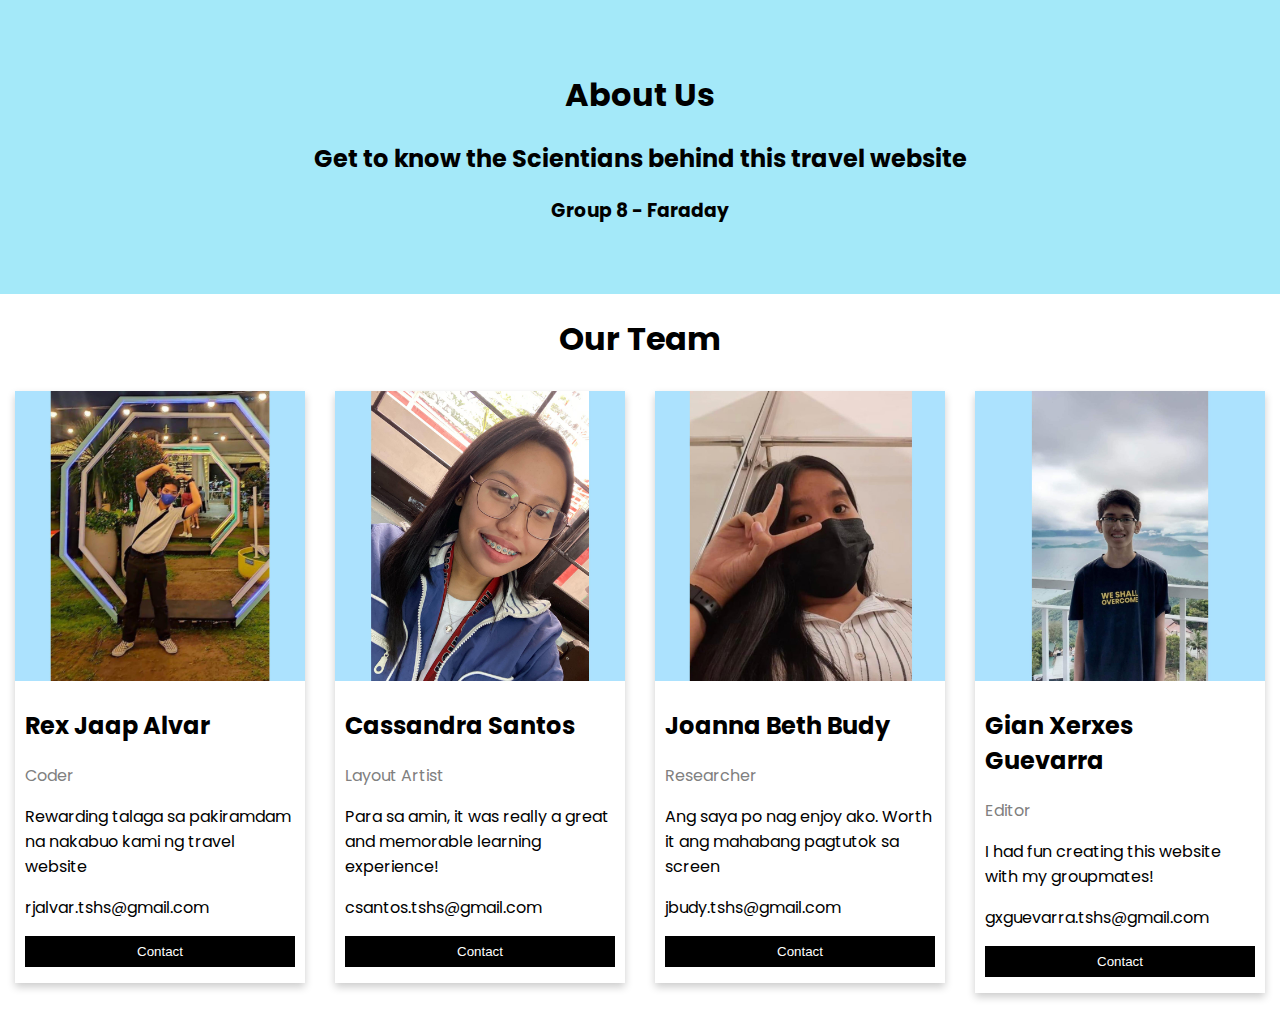
<file: BALAI PARAISO/about us.html>
<!DOCTYPE html>
<html>
<head>
<meta name="viewport" content="width=device-width, initial-scale=1">
<style>
    @import url('https://fonts.googleapis.com/css?family=Poppins:200,300,400,500,600,700,800,900display=swap');
body {
    font-family: Poppins;
  margin: 0;
}

html {
  box-sizing: border-box;
}

*, *:before, *:after {
  box-sizing: inherit;
}

.column {
  float: left;
  width: 25%;
  margin-bottom: 16px;
  padding: 0 8px;
}

.card {
  box-shadow: 0 4px 8px 0 rgba(0, 0, 0, 0.2);
  margin: 7px;
}

.about-section {
  padding: 50px;
  text-align: center;
  background-color: #9ce7f8ea;
  color: rgb(0, 0, 0);
}

.container {
  padding: 0 10px;
}

.container::after, .row::after {
  content: "";
  clear: both;
  display: table;
}

.title {
  color: grey;
}

.button {
  border: none;
  outline: 0;
  display: inline-block;
  padding: 8px;
  color: white;
  background-color: #000;
  text-align: center;
  cursor: pointer;
  width: 100%;
}

.button:hover {
  background-color: #555;
}

@media screen and (max-width: 650px) {
  .column {
    width: 100%;
    display: block;
  }
}
</style>
</head>
<body>

<div class="about-section">
  <h1>About Us</h1>
  <h2>Get to know the Scientians behind this travel website</h2>
  <h3>Group 8 - Faraday</h3>
</div>

<h1 style="text-align:center">Our Team</h1>
<div class="row">
  <div class="column">
    <div class="card">
      <img src="rex.jpg" alt="Rex" style="width:100%">
      <div class="container">
        <h2>Rex Jaap Alvar</h2>
        <p class="title">Coder</p>
        <p>Rewarding talaga sa pakiramdam na nakabuo kami ng travel website</p>
        <p>rjalvar.tshs@gmail.com</p>
        <p><button class="button">Contact</button></p>
      </div>
    </div>
  </div>

  <div class="column">
    <div class="card">
      <img src="cassie.jpg" alt="Cassie" style="width:100%">
      <div class="container">
        <h2>Cassandra Santos</h2>
        <p class="title">Layout Artist</p>
        <p>Para sa amin, it was really a great and memorable learning experience!</p>
        <p>csantos.tshs@gmail.com</p>
        <p><button class="button">Contact</button></p>
      </div>
    </div>
  </div>
  
   <div class="column">
    <div class="card">
      <img src="joanna.jpg" alt="Joanna" style="width:100%">
      <div class="container">
        <h2>Joanna Beth Budy</h2>
        <p class="title">Researcher</p>
        <p>Ang saya po nag enjoy ako. Worth it ang mahabang pagtutok sa screen</p>
        <p>jbudy.tshs@gmail.com</p>
        <p><button class="button">Contact</button></p>
      </div>
    </div>
  </div>
  
  <div class="column">
    <div class="card">
      <img src="gian.jpg" alt="Gian" style="width:100%">
      <div class="container">
        <h2>Gian Xerxes Guevarra</h2>
        <p class="title">Editor</p>
        <p>I had fun creating this website with my groupmates!</p>
        <p>gxguevarra.tshs@gmail.com</p>
        <p><button class="button">Contact</button></p>
      </div>
    </div>
  </div>
</div>

</body>
</html>
</file>
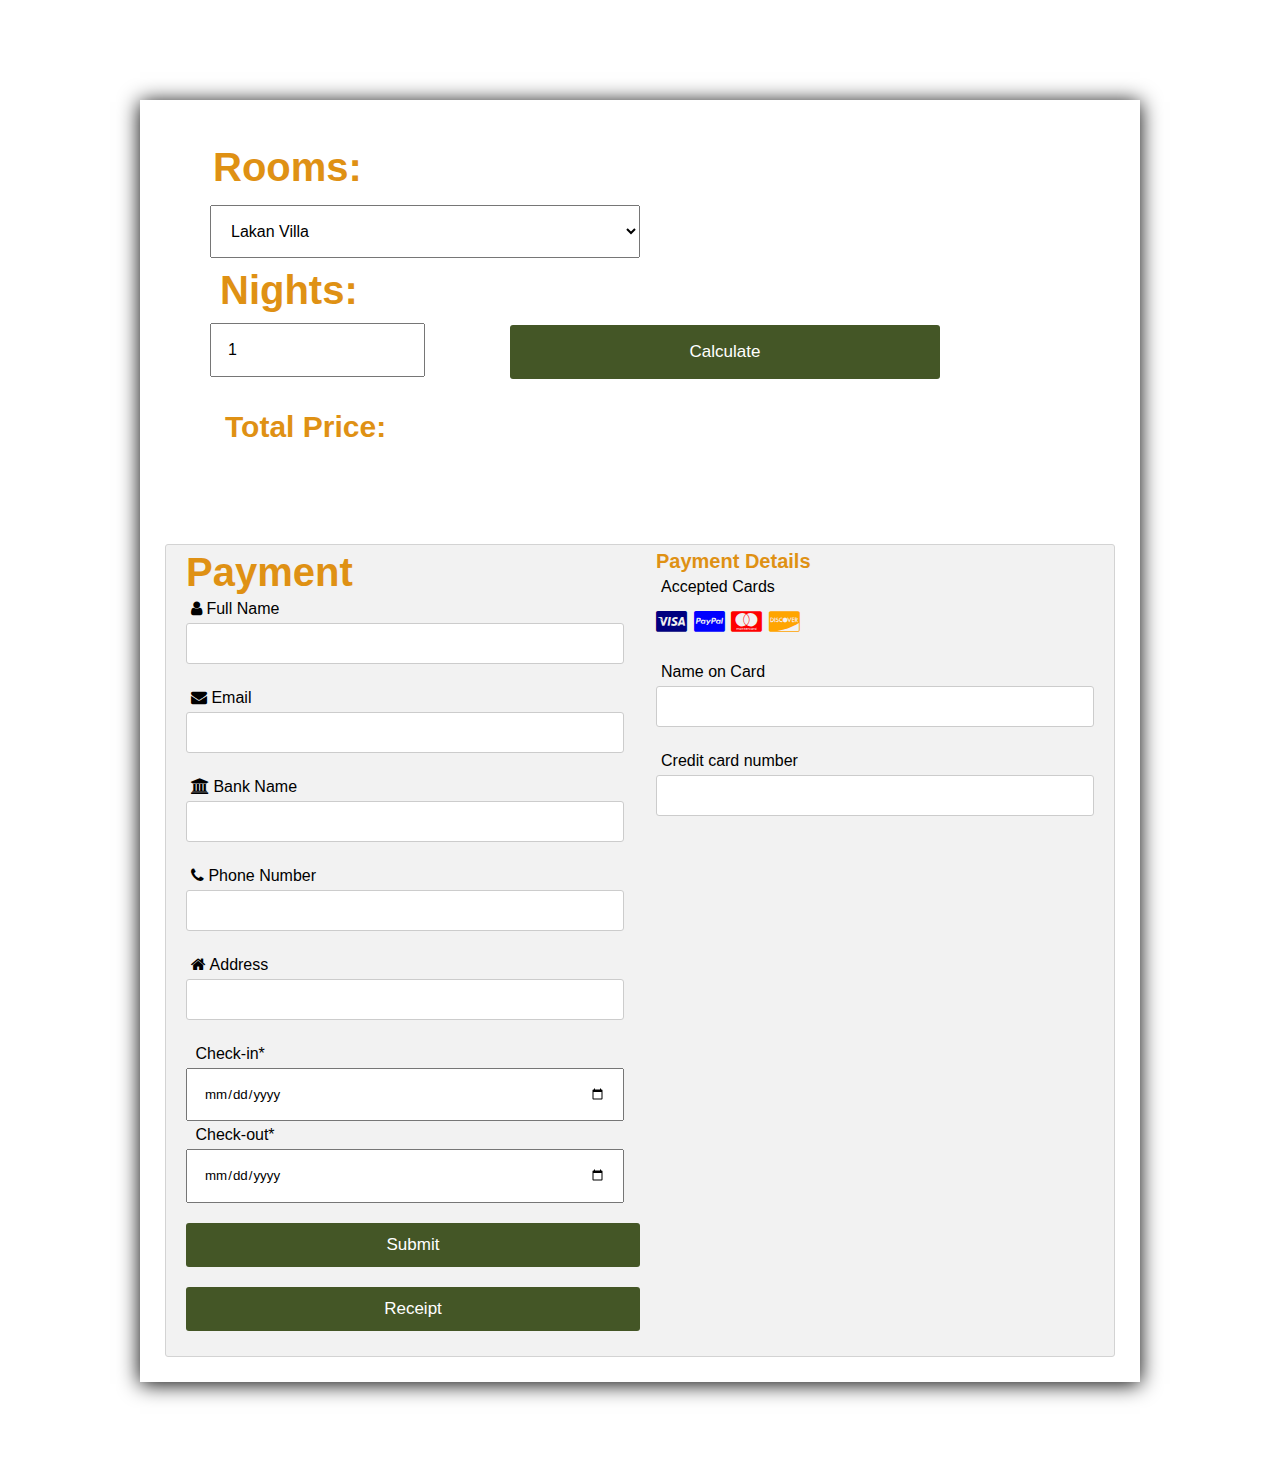
<file: BALAI PARAISO/booking.html>
<html lang="en">
<head>
  <meta charset="UTF-8">
  <meta http-equiv="X-UA-Compatible" content="IE=edge">
  <meta name="viewport" content="width=device-width, initial-scale=1.0">
  <title>Payment</title>
  <link rel="stylesheet" href="https://cdnjs.cloudflare.com/ajax/libs/font-awesome/4.7.0/css/font-awesome.min.css">
  <link rel="stylesheet" href="booking.css">
</head>
<body>

  <div class="wrapper">
    <div class="form">
      <h1 class="deal"> Rooms: </h1>
      <div class="input-group">
          <div class="input-box">
  
           <select id="rooms">
             <option value="30000">Lakan Villa</option>
             <option value="20000">Anahaw Family Villa</option>
             <option value="10000">Sulu Terrace</option>
           </select>
  
            <h1> Nights: </h1>
  
                <form>
                 <input type="number" id="day" value="1" min="1" max="100"><br><br>
                 </form>
                 <button class="btn-2" onClick="multiplyBy()" value="multiply">Calculate</button>
                  <label class="two"><b>Total Price:</b></label>
                 <h2 id="one"></h2>
                </form>
  
           </div>
       </div>
     </div>

    
     <div class="row">
      <div class="col-75">
        <div class="container">
          <form action="/action_page.php">
    
            <div class="row">
              <div class="col-50">
                <h3 style="color: #df9114; font-size: 40px;">Payment</h3>
                <label for="fname"><i class="fa fa-user"></i> Full Name</label>
                <input type="text" id="fname" name="firstname">
                <label for="email"><i class="fa fa-envelope"></i> Email</label>
                <input type="text" id="email" name="email">
                <label for="bank-name"><i class="fa fa-bank"></i> Bank Name</label>
                <input type="text" id="bank" name="bank">
                <label for="bank-name"><i class="fa fa-phone"></i> Phone Number</label>
                <input type="text" id="bank" name="bank">
                <label for="bank-name"><i class="fa fa-home"></i> Address</label>
                <input type="text" id="bank" name="bank">
                <label for="date"><i class="fa fa-date"></i> Check-in*</label>
                <input type="date" id="date" name="firstname">
                <label for="date"><i class="fa fa-date"></i> Check-out*</label>
                <input type="date" id="date" name="firstname">
  
              </div>
    
              <div class="col-50">
                <h3 style="color: #df9114; font-size: 20px;">Payment Details</h3>
                <label for="fname">Accepted Cards</label>
                <div class="icon-container">
                  <i class="fa fa-cc-visa" style="color:navy;"></i>
                  <i class="fa fa-cc-paypal" style="color:blue;"></i>
                  <i class="fa fa-cc-mastercard" style="color:red;"></i>
                  <i class="fa fa-cc-discover" style="color:orange;"></i>
                </div>
                <label for="cname">Name on Card</label>
                <input type="text" id="cname" name="cardname">
                <label for="ccnum">Credit card number</label>
                <input type="text" id="ccnum" name="cardnumber">
          </form>
        </div>

      </div>
      <div>
        <form action="receipt.html" class="form">
        <button class="btn">Submit</button>
        </form>
        </div>
        <div>
        <button class="btn" onclick="window.print()">Receipt</button>
        </div>
    </div>
  </div>
  
    
    <script>
      function multiplyBy() {
        num1 = document.getElementById("rooms").value;
        num2 = document.getElementById("day").value;
        document.getElementById("one").innerHTML = "₱" + " " + num1*num2;
}
      
    </script>
</body>
</html>
</file>
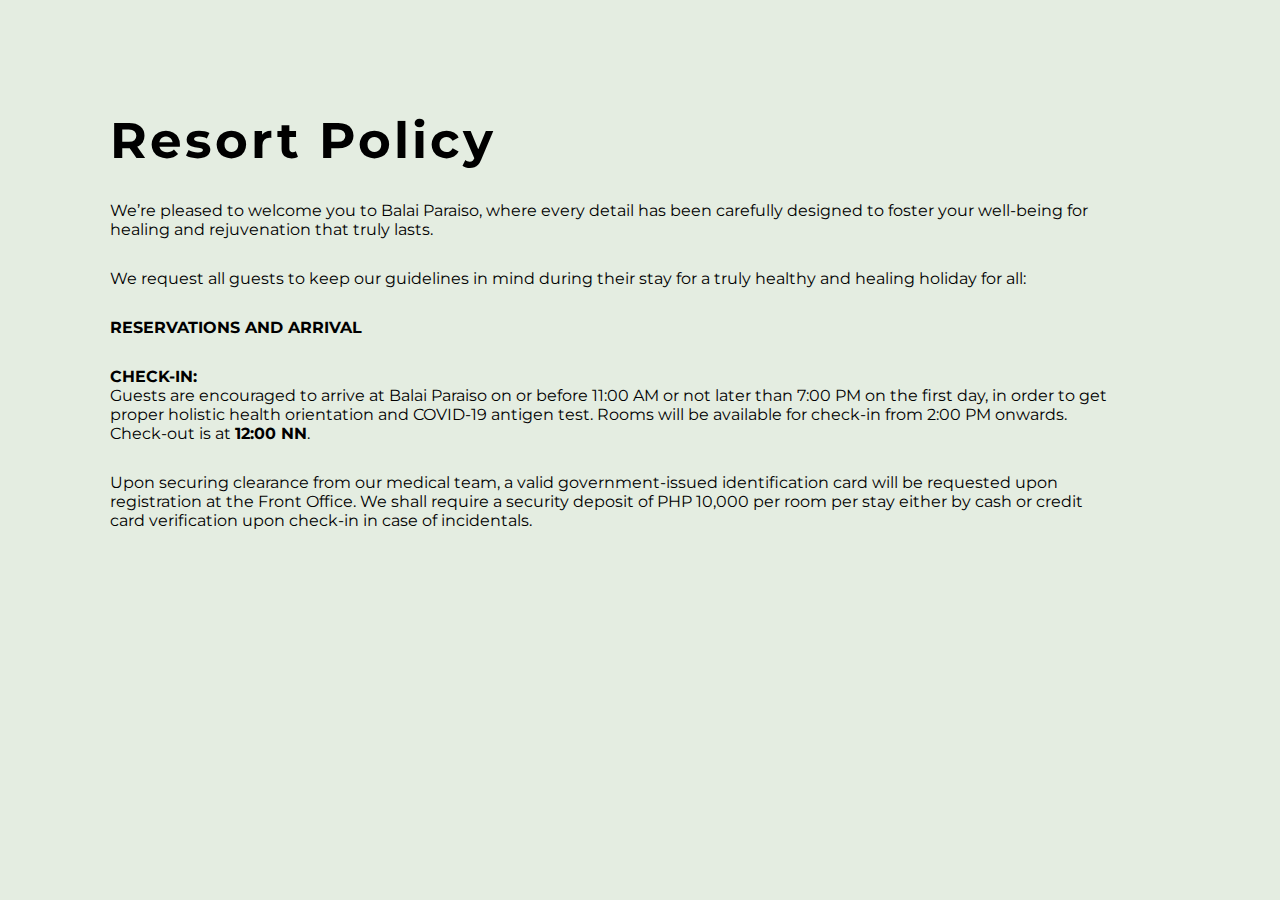
<file: BALAI PARAISO/policy.html>
<html lang="en">
<head>
    <meta charset="UTF-8">
    <meta http-equiv="X-UA-Compatible" content="IE=edge">
    <meta name="viewport" content="width=device-width, initial-scale=1.0">
    <link href="https://fonts.googleapis.com/css2?family=Montserrat:wght@500&display=swap" rel="stylesheet">
    <title>Resort Policy</title>
    <style>
        * {
            margin: 0px;
            padding: 0px;
            font-family: 'Montserrat', sans-serif;
        }
        
        #oh {
            margin: 0 0 30px;
        }
        
        #wow {
            margin: 0 0 30px;
            font-size: 50px;
            letter-spacing: 3px;
        }

        .uwu {
            max-width: 1000px;
            padding: 110px;
        }
        body {
    background-color: #e4ede1;
    align-items: center;
    justify-content: center;
        }


       

    </style>
</head>
<body>
    <div class ="uwu">
        <h1 id="wow">Resort Policy</h1>
        
        <p id="oh">
            We’re pleased to welcome you to Balai Paraiso, where every detail has been carefully designed to foster your well-being for healing and rejuvenation that truly lasts.

        </p>

        <p id="oh">
            We request all guests to keep our guidelines in mind during their stay for a truly healthy and healing holiday for all:

        </p>

        <p id="oh">
            <b>RESERVATIONS AND ARRIVAL</b>

        </p>

        <p id="oh">
            <b>CHECK-IN:<br></b>
Guests are encouraged to arrive at Balai Paraiso on or before 11:00 AM or not later than 7:00 PM on the first day, in order to get proper holistic health orientation and COVID-19 antigen test. Rooms will be available for check-in from 2:00 PM onwards. Check-out is at <b>12:00 NN</b>.

        </p>

        <p id="oh">
            Upon securing clearance from our medical team, a valid government-issued identification card will be requested upon registration at the Front Office. We shall require a security deposit of PHP 10,000 per room per stay either by cash or credit card verification upon check-in in case of incidentals.

        </p>

    </div>
    
</body>
</html>
</file>
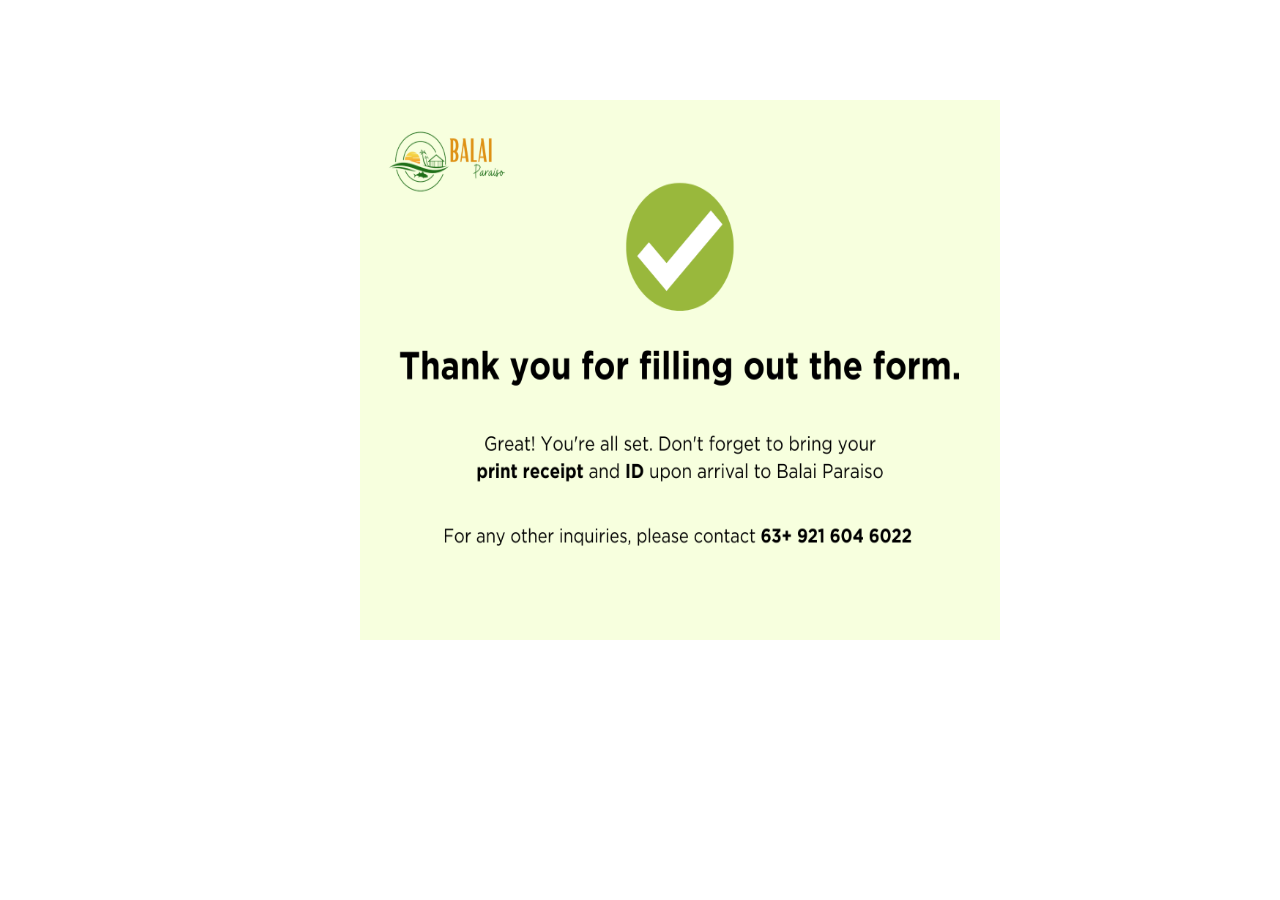
<file: BALAI PARAISO/receipt.html>
<html lang="en">
<head>
    <meta charset="UTF-8">
    <meta http-equiv="X-UA-Compatible" content="IE=edge">
    <meta name="viewport" content="width=device-width>, initial-scale=1.0">
    <title>Receipt</title>
    <style>
        .thank-you img {
    width: 50%;
    height: 60%;
    position: absolute;
    top: 100;
    left: 360;
          
        }
    </style>
</head>
<body>
    <div class="thank-you">
        <img src="Thank you for filling out the form..png">
    </div>
</body>
</html>
</file>
<file: BALAI PARAISO/booking.css>
* {
    margin: 0px;
    padding: 0px;
    font-family: 'Trebuchet MS', 'Lucida Sans Unicode', 'Lucida Grande', 'Lucida Sans', Arial, sans-serif;
    box-sizing: border-box;
    transition: .5s linear;

}
body {
    background-image: url(https://www.thefarmatsanbenito.com/wp-content/uploads/2022/12/hero-main.jpg);
    background-size: cover;
    background-position: center;

}

.wrapper {
    background-color: white;
    width: 1000px;
    padding: 25px;
    margin: 25px auto 0;
    margin-top: 100px;
    margin-bottom: 100px;
    box-shadow: 0px 2px 20px;
}

.wrapper h2 {
    padding: 10px;
    color: black;
    margin-bottom: 20px;
    font-size: 40px;
}

.wrapper h1 {
    padding: 10px;
    color: #df9114;
    font-size: 40px;
}
.wrapper .two {
    padding: 10px;
    color:#df9114;
    font-size: 30px;
}
select #rooms {
    width: 50px;
}
.row {
    display: -ms-flexbox; 
    display: flex;
    -ms-flex-wrap: wrap; 
    flex-wrap: wrap;
    margin: 0 -16px;
  }
  
  .col-25 {
    -ms-flex: 25%; 
    flex: 25%;
  }
  
  .col-50 {
    -ms-flex: 50%;
    flex: 50%;
  }
  
  .col-75 {
    -ms-flex: 75%; 
    flex: 75%;
  }
  
  .col-25,
  .col-50,
  .col-75 {
    padding: 0 16px;
  }
  
  .container {
    background-color: #f2f2f2;
    padding: 5px 20px 15px 20px;
    border: 1px solid lightgrey;
    border-radius: 3px;
  }
  
  input[type=text] {
    width: 100%;
    margin-bottom: 20px;
    padding: 12px;
    border: 1px solid #ccc;
    border-radius: 3px;
  }
  
  label {
    margin-bottom: 10px;
    margin: 5px;
    display: block;
  }
  
  .icon-container {
    margin-bottom: 20px;
    padding: 7px 0;
    font-size: 24px;
  }
  
  .btn {
    background-color: #445626;
    color: white;
    padding: 12px;
    margin: 10px 0;
    border: none;
    border-radius: 3px;
    cursor: pointer;
    font-size: 17px;
    text-decoration: none;
    width: 50%;
  }
  .btn-2 {
    background-color: #445626;
    color: white;
    padding: 17px;
    margin: 10px 0;
    border: none;
    border-radius: 3px;
    cursor: pointer;
    font-size: 17px;
    margin-top: -70;
    margin-left: 300px;
    width: 50%;
}
  .btn-2:hover {
    background-color: #718d43;
  }
  .btn:hover {
    background-color: #718d43;
  }
  #rooms { 
    padding: 1rem;
    font-size: 1rem;
    width: 50%;
  }
  #day {
    padding: 1rem;
    font-size: 1rem;
    width: 25%;
  }
  .input-box {
    padding: 45px;
  }
.deal {
    margin-left: 38px;
    margin-bottom: -40px
}
#date {
    padding: 16px;
    width: 100%;
}
.form {
    margin-top: 10px;
}
</file>
